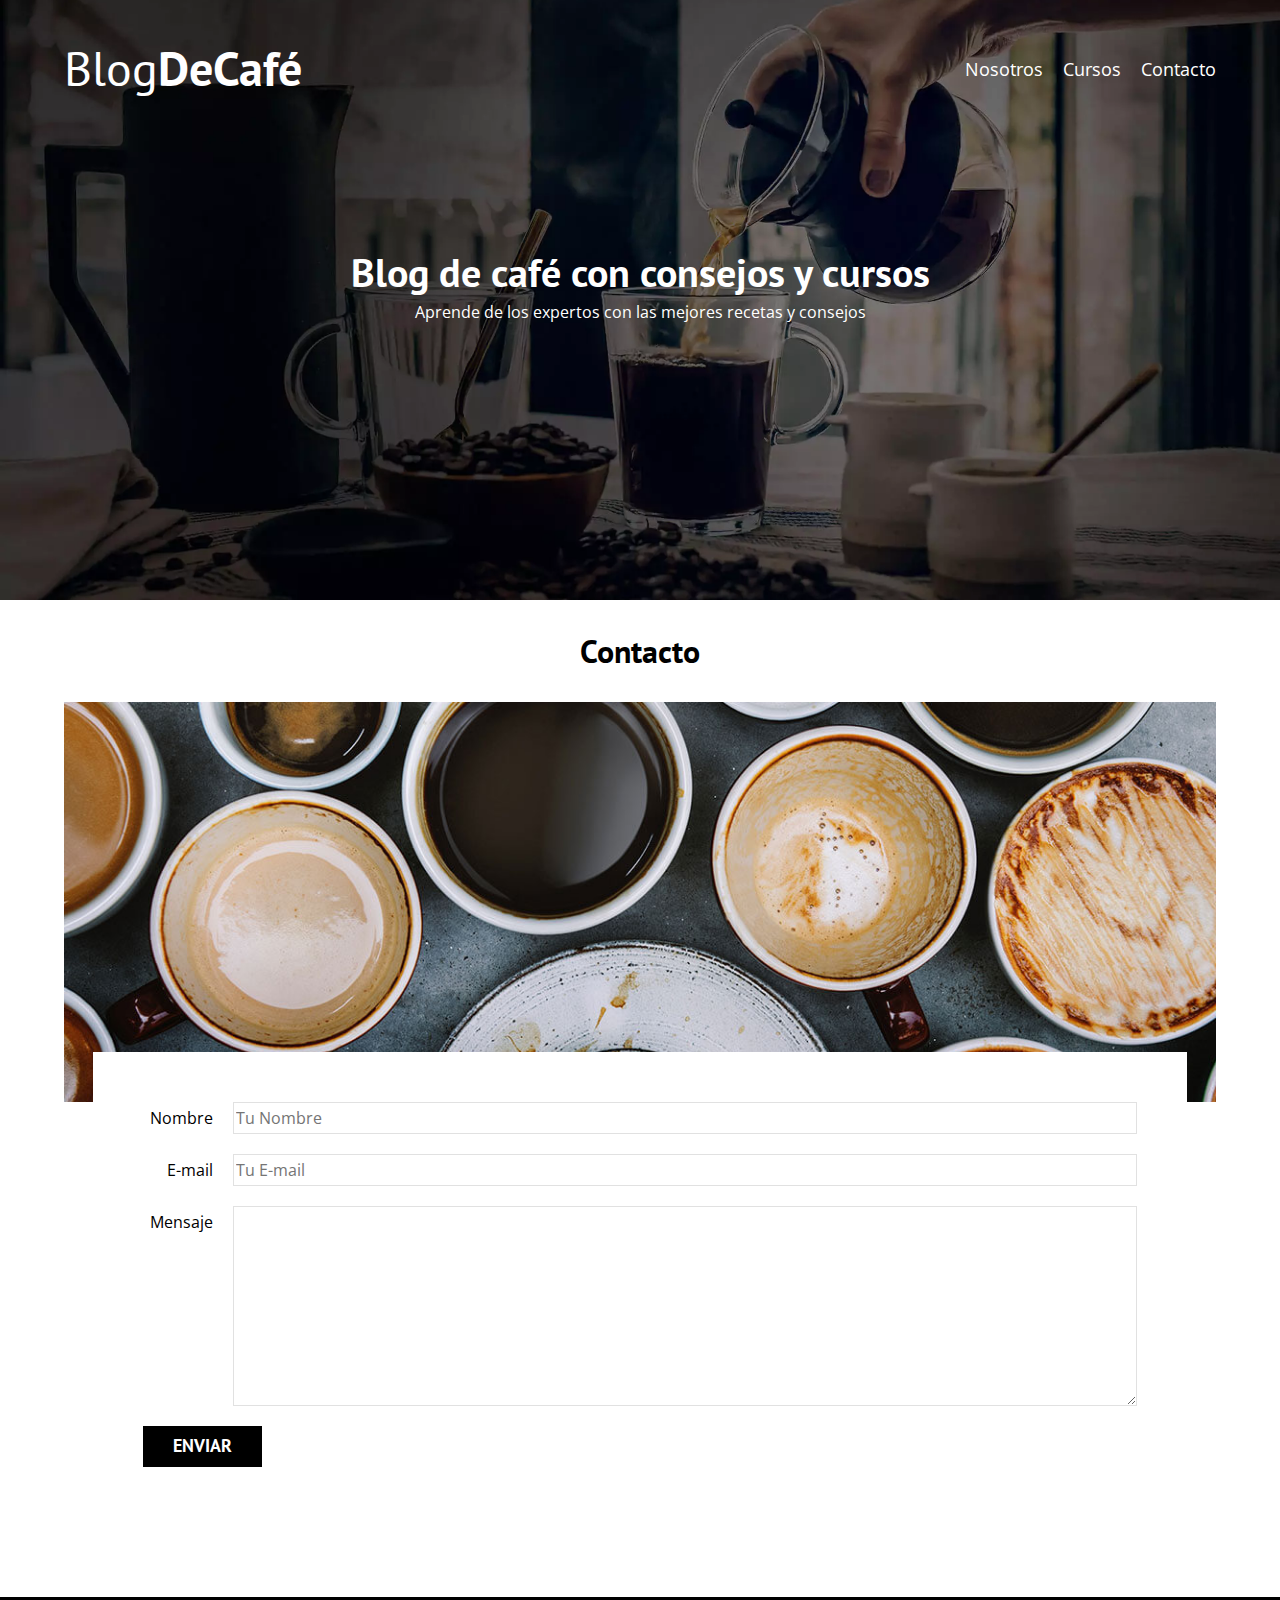
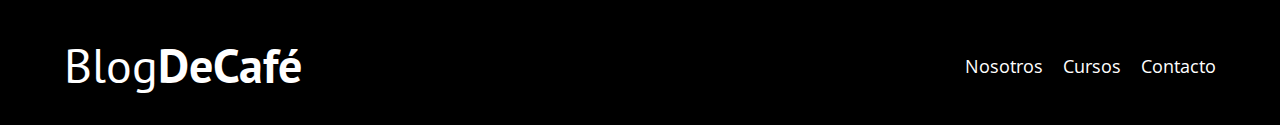
<file: contacto.html>
<!DOCTYPE html>
<html lang="en">
<head>
    <meta charset="UTF-8">
    <meta name="viewport" content="width=device-width, initial-scale=1.0">
    <title>BlogDeCafé</title>
    <link rel="stylesheet" href="css/normalize.css">
    <link href="https://fonts.googleapis.com/css2?family=Open+Sans&family=PT+Sans:wght@400;700&display=swap" rel="stylesheet">
    <link rel="stylesheet" href="css/style.css">
</head>
<body>
    
    <header class="header">

        <div class="contenedor">
            <div class="barra">
                <a class="logo" href="index.html">
                    <h1 class="logo__nombre no-margin centrar-texto ">Blog<span class="logo__bold">DeCafé</span></h1>
                </a>

                <nav class="navegacion">
                    <a href="nosotros.html" class="navegacion__enlace">Nosotros</a>
                    <a href="cursos.html" class="navegacion__enlace">Cursos</a>
                    <a href="contacto.html" class="navegacion__enlace">Contacto</a>
                </nav>
            </div>
        </div>

        <div class="header__texto">
            <h2 class="no-margin">Blog de café con consejos y cursos</h2>
            <p class="no-margin">Aprende de los expertos con las mejores recetas y consejos</p>
        </div>
    </header>

    <main class="contenedor">
        <h3 class="centrar-texto">Contacto</h3>

        <div class="contacto-bg"> </div>

            <form class="formulario">
                <div class="campo">
                    <label class="campo__label" for="nombre">Nombre</label>
                    <input class="campo__field" type="text" placeholder="Tu Nombre" id="Nombre">
                </div>
                <div class="campo">
                    <label class="campo__label" for="email">E-mail</label>
                    <input class="campo__field"  type="email" placeholder="Tu E-mail" id="email">
                </div>
                <div class="campo">
                    <label class="campo__label"for="mensaje">Mensaje</label>
                    <textarea class="campo__field campo__field--textarea" id="mensaje"></textarea>
                </div>
                <div class="campo">
                    <input type="submit" value="enviar" class="boton boton--primario">
                </div>
            </form>

    </main>

    <footer class="footer">
        <div class="contenedor">
            <div class="barra">
                <a class="logo" href="index.html">
                    <h1 class="logo__nombre no-margin centrar-texto ">Blog<span class="logo__bold">DeCafé</span></h1>
                </a>

                <nav class="navegacion">
                    <a href="nosotros.html" class="navegacion__enlace">Nosotros</a>
                    <a href="cursos.html" class="navegacion__enlace">Cursos</a>
                    <a href="contacto.html" class="navegacion__enlace">Contacto</a>
                </nav>
            </div>
        </div>
    </footer>

    <script src="js/mordernizr.js"></script>
</body>
</html>
</file>
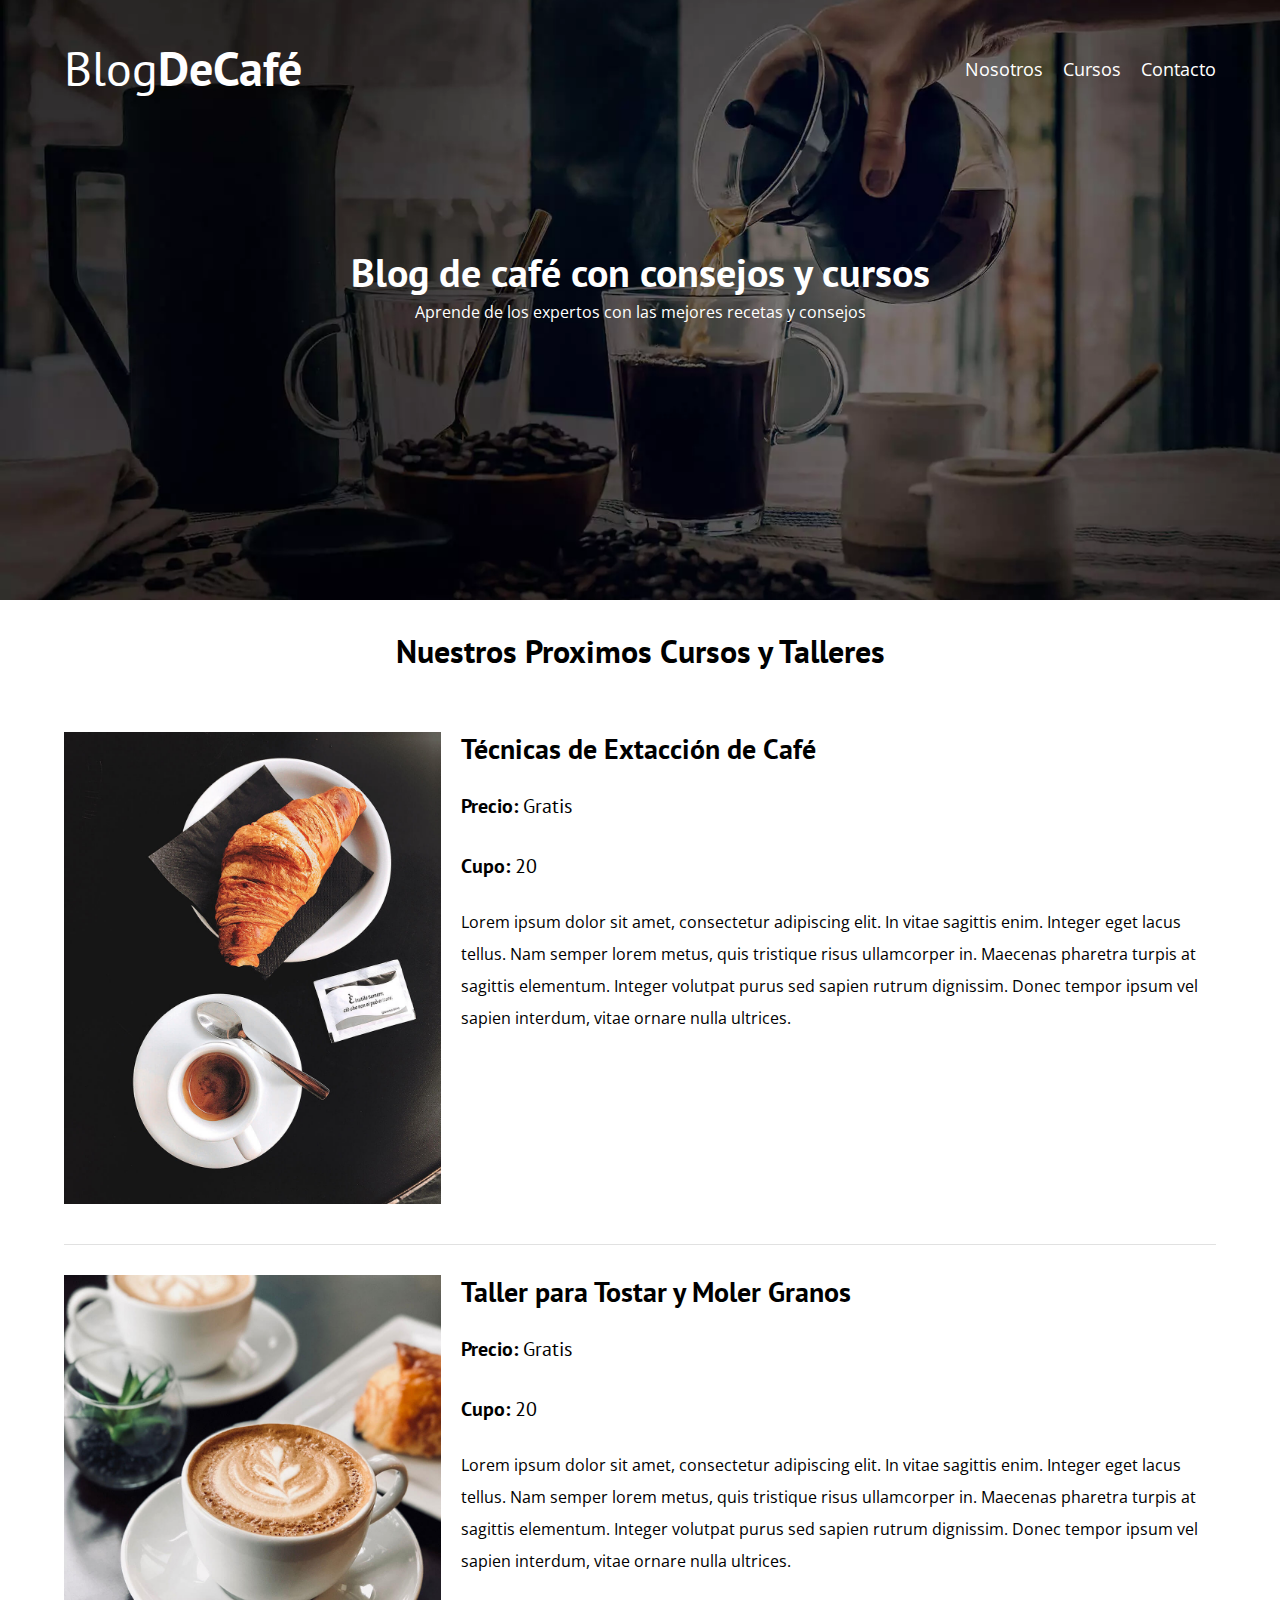
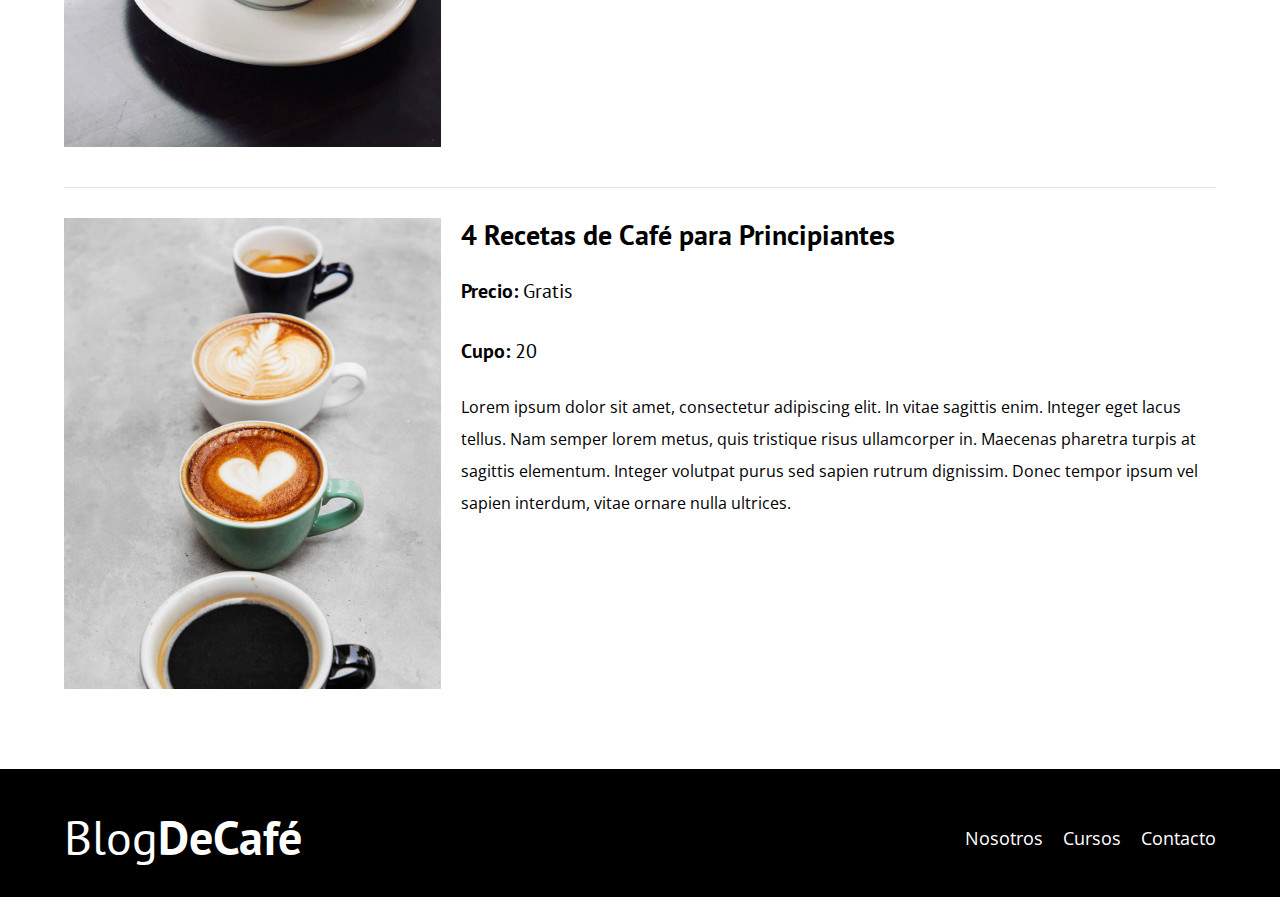
<file: cursos.html>
<!DOCTYPE html>
<html lang="en">
<head>
    <meta charset="UTF-8">
    <meta name="viewport" content="width=device-width, initial-scale=1.0">
    <title>BlogDeCafé</title>
    <link rel="stylesheet" href="css/normalize.css">
    <link href="https://fonts.googleapis.com/css2?family=Open+Sans&family=PT+Sans:wght@400;700&display=swap" rel="stylesheet">
    <link rel="stylesheet" href="css/style.css">
</head>
<body>
    
    <header class="header">

        <div class="contenedor">
            <div class="barra">
                <a class="logo" href="index.html">
                    <h1 class="logo__nombre no-margin centrar-texto ">Blog<span class="logo__bold">DeCafé</span></h1>
                </a>

                <nav class="navegacion">
                    <a href="nosotros.html" class="navegacion__enlace">Nosotros</a>
                    <a href="cursos.html" class="navegacion__enlace">Cursos</a>
                    <a href="contacto.html" class="navegacion__enlace">Contacto</a>
                </nav>
            </div>
        </div>

        <div class="header__texto">
            <h2 class="no-margin">Blog de café con consejos y cursos</h2>
            <p class="no-margin">Aprende de los expertos con las mejores recetas y consejos</p>
        </div>
    </header>

    <main class="contenedor">
        <h3 class="centrar-texto">Nuestros Proximos Cursos y Talleres</h3>

        <div class="curso">
            <div class="curso__imagen">
                <img src="img/curso1.jpg" alt="Imagen del curso">
            </div>

            <div class="curso_informacion">
                <h4 class="no no-margin">Técnicas de Extacción de Café</h4>
                    <p class="curso__label">Precio:
                        <span class="curso__info">Gratis</span>
                    </p>
                    <p class="curso__label">Cupo:
                        <span class="curso__info">20</span>
                    </p>
                    <p class="curso__descripcion">
                        Lorem ipsum dolor sit amet, consectetur adipiscing elit. In vitae sagittis enim. Integer eget lacus tellus. Nam semper lorem metus, quis tristique risus ullamcorper in.
                        Maecenas pharetra turpis at sagittis elementum. Integer volutpat purus sed sapien rutrum dignissim. Donec tempor ipsum vel sapien interdum, vitae ornare nulla ultrices.
                    </p>
            </div> <!--.curso-informacion-->
        </div> <!--.curso-->

        <div class="curso">
            <div class="curso__imagen">
                <img src="img/curso2.jpg" alt="Imagen del curso">
            </div>

            <div class="curso_informacion">
                <h4 class="no-margin">Taller para Tostar y Moler Granos</h4>
                    <p class="curso__label">Precio:
                        <span class="curso__info">Gratis</span>
                    </p>
                    <p class="curso__label">Cupo:
                        <span class="curso__info">20</span>
                    </p>
                    <p class="curso__descripcion">
                        Lorem ipsum dolor sit amet, consectetur adipiscing elit. In vitae sagittis enim. Integer eget lacus tellus. Nam semper lorem metus, quis tristique risus ullamcorper in.
                        Maecenas pharetra turpis at sagittis elementum. Integer volutpat purus sed sapien rutrum dignissim. Donec tempor ipsum vel sapien interdum, vitae ornare nulla ultrices.
                    </p>
            </div> <!--.curso-informacion-->
        </div> <!--.curso-->

        <div class="curso">
            <div class="curso__imagen">
                <img src="img/curso3.jpg" alt="Imagen del curso">
            </div>

            <div class="curso_informacion">
                <h4 class="no-margin">4 Recetas de Café para Principiantes</h4>
                    <p class="curso__label">Precio:
                        <span class="curso__info">Gratis</span>
                    </p>
                    <p class="curso__label">Cupo:
                        <span class="curso__info">20</span>
                    </p>
                    <p class="curso__descripcion">
                        Lorem ipsum dolor sit amet, consectetur adipiscing elit. In vitae sagittis enim. Integer eget lacus tellus. Nam semper lorem metus, quis tristique risus ullamcorper in.
                        Maecenas pharetra turpis at sagittis elementum. Integer volutpat purus sed sapien rutrum dignissim. Donec tempor ipsum vel sapien interdum, vitae ornare nulla ultrices.
                    </p>
            </div> <!--.curso-informacion-->
        </div> <!--.curso-->

    </main>

    <footer class="footer">
        <div class="contenedor">
            <div class="barra">
                <a class="logo" href="index.html">
                    <h1 class="logo__nombre no-margin centrar-texto ">Blog<span class="logo__bold">DeCafé</span></h1>
                </a>

                <nav class="navegacion">
                    <a href="nosotros.html" class="navegacion__enlace">Nosotros</a>
                    <a href="cursos.html" class="navegacion__enlace">Cursos</a>
                    <a href="contacto.html" class="navegacion__enlace">Contacto</a>
                </nav>
            </div>
        </div>
    </footer>

    <script src="js/mordernizr.js"></script>
</body>
</html>
</file>
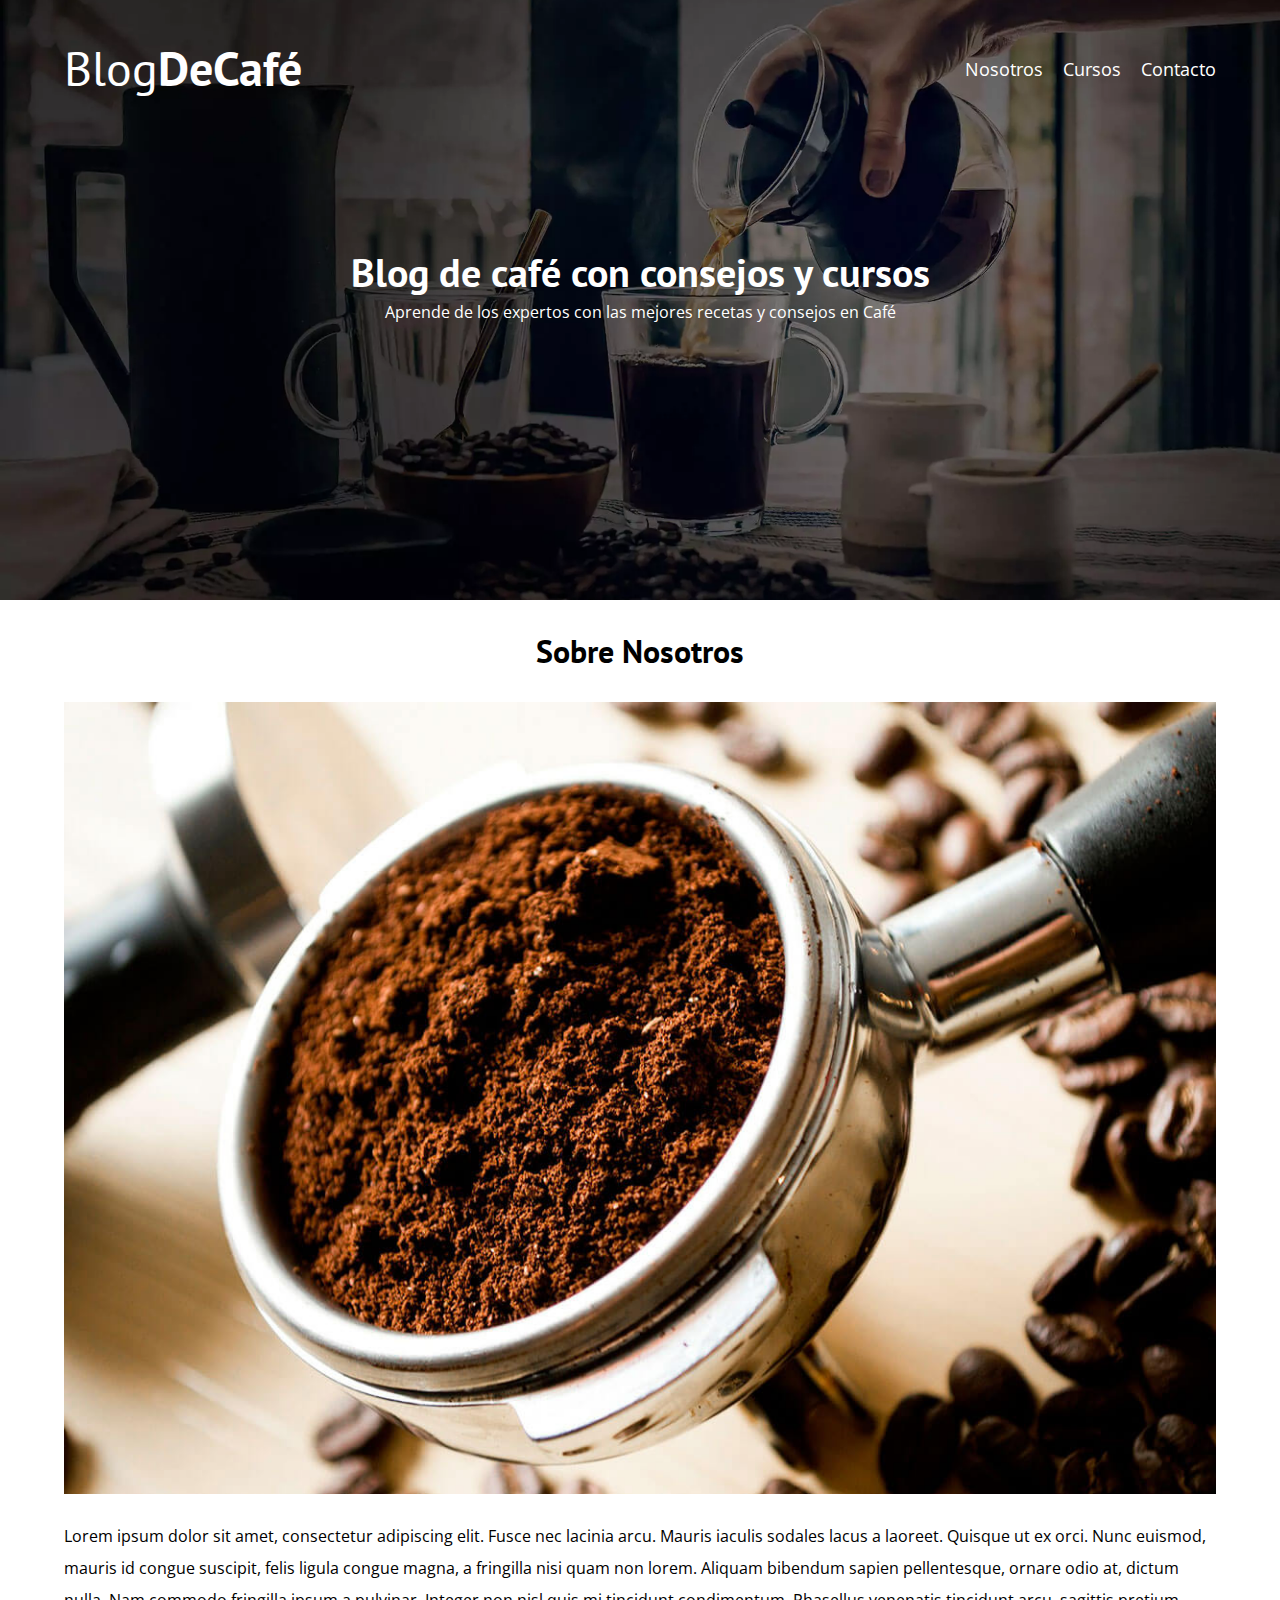
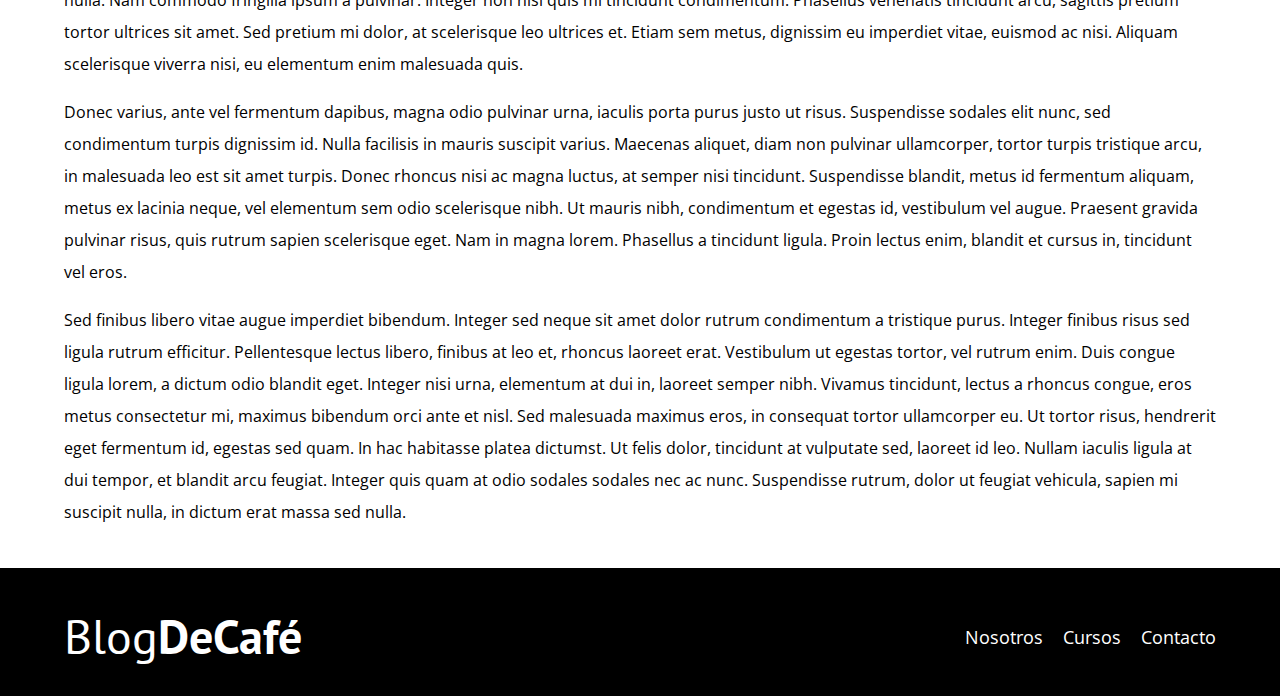
<file: entrada.html>
<!DOCTYPE html>
<html lang="en">
<head>
    <meta charset="UTF-8">
    <meta name="viewport" content="width=device-width, initial-scale=1.0">
    <title>BlogDeCafé</title>
    <link rel="stylesheet" href="css/normalize.css">
    <link href="https://fonts.googleapis.com/css2?family=Open+Sans&family=PT+Sans:wght@400;700&display=swap" rel="stylesheet">
    <link rel="stylesheet" href="css/style.css">
</head>
<body>
    
    <header class="header">

        <div class="contenedor">
            <div class="barra">
                <a class="logo" href="index.html">
                    <h1 class="logo__nombre no-margin centrar-texto ">Blog<span class="logo__bold">DeCafé</span></h1>
                </a>

                <nav class="navegacion">
                    <a href="nosotros.html" class="navegacion__enlace">Nosotros</a>
                    <a href="cursos.html" class="navegacion__enlace">Cursos</a>
                    <a href="contacto.html" class="navegacion__enlace">Contacto</a>
                </nav>
            </div>
        </div>

        <div class="header__texto">
            <h2 class="no-margin">Blog de café con consejos y cursos</h2>
            <p class="no-margin">Aprende de los expertos con las mejores recetas y consejos en Café</p>
        </div>
    </header>

    <main class="contenedor">
        <h3 class="centrar-texto">Sobre Nosotros</h3>

        <img src="img/blog1.jpg" alt="imagen blog">

        <p>Lorem ipsum dolor sit amet, consectetur adipiscing elit. Fusce nec lacinia arcu. Mauris iaculis sodales lacus a laoreet. Quisque ut ex orci. Nunc euismod, mauris id congue suscipit,
            felis ligula congue magna, a fringilla nisi quam non lorem. Aliquam bibendum sapien pellentesque, ornare odio at, dictum nulla. Nam commodo fringilla ipsum a pulvinar. 
            Integer non nisl quis mi tincidunt condimentum. Phasellus venenatis tincidunt arcu, sagittis pretium tortor ultrices sit amet. Sed pretium mi dolor, at scelerisque leo ultrices et. 
            Etiam sem metus, dignissim eu imperdiet vitae, euismod ac nisi. Aliquam scelerisque viverra nisi, eu elementum enim malesuada quis.
         </p>

         <p>Donec varius, ante vel fermentum dapibus, magna odio pulvinar urna, iaculis porta purus justo ut risus. Suspendisse sodales elit nunc, sed condimentum turpis dignissim id.
            Nulla facilisis in mauris suscipit varius. Maecenas aliquet, diam non pulvinar ullamcorper, tortor turpis tristique arcu, in malesuada leo est sit amet turpis. Donec rhoncus nisi ac magna luctus,
            at semper nisi tincidunt. Suspendisse blandit, metus id fermentum aliquam, metus ex lacinia neque, vel elementum sem odio scelerisque nibh. Ut mauris nibh, condimentum et egestas id, vestibulum vel augue.
            Praesent gravida pulvinar risus, quis rutrum sapien scelerisque eget. Nam in magna lorem. Phasellus a tincidunt ligula. Proin lectus enim, blandit et cursus in, tincidunt vel eros.
        
        </p>

         <p>Sed finibus libero vitae augue imperdiet bibendum. Integer sed neque sit amet dolor rutrum condimentum a tristique purus. Integer finibus risus sed ligula rutrum efficitur. Pellentesque lectus libero, 
            finibus at leo et, rhoncus laoreet erat. Vestibulum ut egestas tortor, vel rutrum enim. Duis congue ligula lorem, a dictum odio blandit eget. Integer nisi urna, elementum at dui in, laoreet semper nibh. Vivamus tincidunt,
            lectus a rhoncus congue, eros metus consectetur mi, maximus bibendum orci ante et nisl. Sed malesuada maximus eros, in consequat tortor ullamcorper eu. Ut tortor risus, hendrerit eget fermentum id, egestas sed quam. 
            In hac habitasse platea dictumst. Ut felis dolor, tincidunt at vulputate sed, laoreet id leo. Nullam iaculis ligula at dui tempor, et blandit arcu feugiat. Integer quis quam at odio sodales sodales nec ac nunc. 
            Suspendisse rutrum, dolor ut feugiat vehicula, sapien mi suscipit nulla, in dictum erat massa sed nulla.
         </p>

    </main>

    <footer class="footer">
        <div class="contenedor">
            <div class="barra">
                <a class="logo" href="index.html">
                    <h1 class="logo__nombre no-margin centrar-texto ">Blog<span class="logo__bold">DeCafé</span></h1>
                </a>

                <nav class="navegacion">
                    <a href="nosotros.html" class="navegacion__enlace">Nosotros</a>
                    <a href="cursos.html" class="navegacion__enlace">Cursos</a>
                    <a href="contacto.html" class="navegacion__enlace">Contacto</a>
                </nav>
            </div>
        </div>
    </footer>

    <script src="js/mordernizr.js"></script>
</body>
</html>
</file>
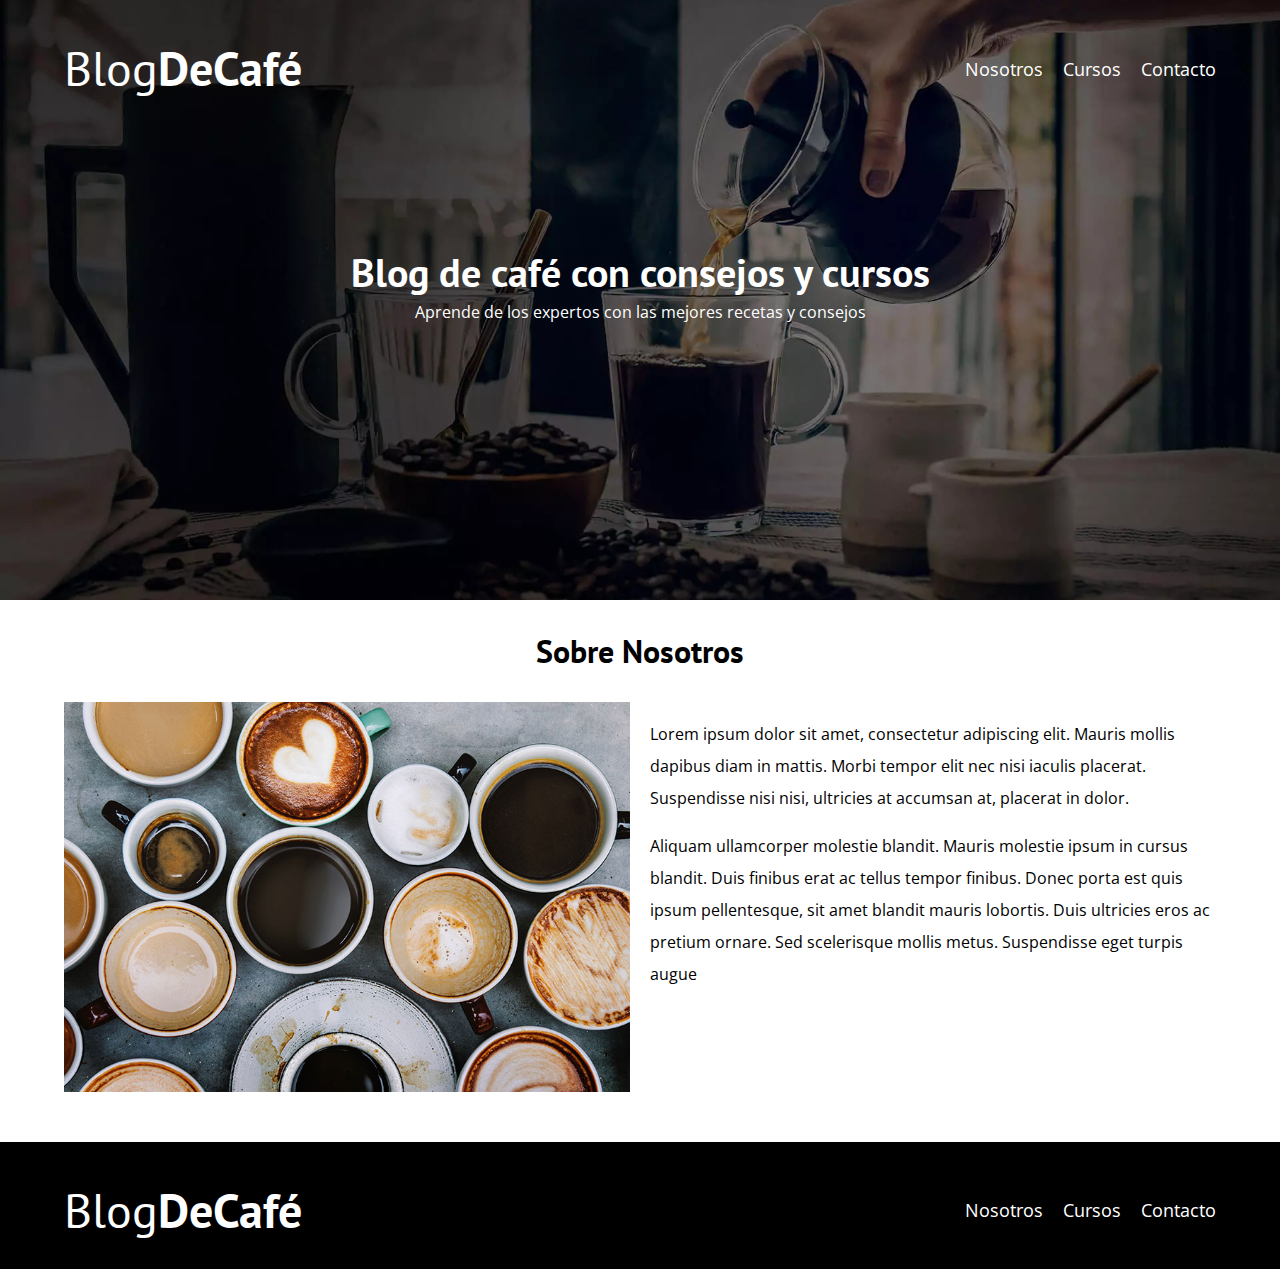
<file: nosotros.html>
<!DOCTYPE html>
<html lang="en">
<head>
    <meta charset="UTF-8">
    <meta name="viewport" content="width=device-width, initial-scale=1.0">
    <title>BlogDeCafé</title>
    <link rel="stylesheet" href="css/normalize.css">
    <link href="https://fonts.googleapis.com/css2?family=Open+Sans&family=PT+Sans:wght@400;700&display=swap" rel="stylesheet">
    <link rel="stylesheet" href="css/style.css">
</head>
<body>
    
    <header class="header">

        <div class="contenedor">
            <div class="barra">
                <a class="logo" href="index.html">
                    <h1 class="logo__nombre no-margin centrar-texto ">Blog<span class="logo__bold">DeCafé</span></h1>
                </a>

                <nav class="navegacion">
                    <a href="nosotros.html" class="navegacion__enlace">Nosotros</a>
                    <a href="cursos.html" class="navegacion__enlace">Cursos</a>
                    <a href="contacto.html" class="navegacion__enlace">Contacto</a>
                </nav>
            </div>
        </div>

        <div class="header__texto">
            <h2 class="no-margin">Blog de café con consejos y cursos</h2>
            <p class="no-margin">Aprende de los expertos con las mejores recetas y consejos</p>
        </div>
    </header>

    <main class="contenedor">
        <h3 class="centrar-texto">Sobre Nosotros</h3>

        <div class="sobre-nosotros">
            <div class="sobre-nosotros__imagen">
                <img src="img/nosotros.jpg" alt="imagen nosotros">
            </div>
            <div class="sobre-nosotros__texto">
                <p>
                    Lorem ipsum dolor sit amet, consectetur adipiscing elit. Mauris mollis dapibus diam in mattis. Morbi tempor elit nec nisi iaculis placerat. 
                    Suspendisse nisi nisi, ultricies at accumsan at, placerat in dolor. 
                </p>
                <p>
                    Aliquam ullamcorper molestie blandit. Mauris molestie ipsum in cursus blandit. Duis finibus erat ac tellus tempor finibus. Donec porta est quis ipsum pellentesque, 
                    sit amet blandit mauris lobortis. Duis ultricies eros ac pretium ornare. Sed scelerisque mollis metus. Suspendisse eget turpis augue
                </p>
            </div>
        </div>
    </main>

    <footer class="footer">
        <div class="contenedor">
            <div class="barra">
                <a class="logo" href="index.html">
                    <h1 class="logo__nombre no-margin centrar-texto ">Blog<span class="logo__bold">DeCafé</span></h1>
                </a>

                <nav class="navegacion">
                    <a href="nosotros.html" class="navegacion__enlace">Nosotros</a>
                    <a href="cursos.html" class="navegacion__enlace">Cursos</a>
                    <a href="contacto.html" class="navegacion__enlace">Contacto</a>
                </nav>
            </div>
        </div>
    </footer>

    <script src="js/mordernizr.js"></script>
</body>
</html>
</file>
<file: css/style.css>
:root {
    --fuenteHeading: 'PT Sans', sans-serif;
    --fuenteParrafos: 'Open Sans', sans-serif;

    --primario: #784D3C;
    --gris: #e1e1e1;
    --blanco: #ffffff;
    --negro: #000000;
}
html {
    box-sizing: border-box;
    font-size: 62.5%; /* 1 rem = 10px */    
}
*, *:before, *:after {
    box-sizing: inherit;
}
body {
    font-family: var(--fuenteParrafos);
    font-size: 1.6rem;
    line-height: 2;
}

/** Globales **/
.contenedor {
    width: min(90%, 120rem);
    margin: 0 auto;
}
a {
    text-decoration: none;
}
h1, h2, h3, h4 {
    font-family: var(--fuenteHeading);
    line-height: 1.2;
}
h1 {
    font-size: 4.8rem;
}
h2 {
    font-size: 4rem;
}
h3 {
    font-size: 3.2rem;
}
h4 {
    font-size: 2.8rem;
}
img {
    max-width: 100%;
}
/** Utilidades **/
.no-margin {
    margin: 0;
}
.no-padding {
    padding: 0;
}
.centrar-texto {
    text-align: center;
}

/** Header **/
.webp .header{
    background-image: url(../img/banner.webp);
}
.no-webp .header {
    background-image: url(../img/banner.jpg);
}
.header {
    background-image: url(../img/banner.jpg);
    height: 60rem;
    background-size: cover;
    background-repeat: no-repeat;
    background-position: center center;
}
.header__texto {
   text-align: center;
   color: var(--blanco);
   margin-top: 5rem;
}
@media (min-width: 768px) {
    .header__texto {
        margin-top: 15rem;
    }
}
.barra {
    padding-top: 4rem;
}

@media (min-width: 768px) {
    .barra {
        display: flex;
        justify-content: space-between;
        align-items: center;
    }
}
.logo {
    color: var(--blanco);
    
}
.logo__nombre {
    font-weight: 400;
}
.logo__bold {
    font-weight: 700;
}
@media (min-width: 768px) {
    .navegacion {
        display: flex;
        gap: 2rem;
    }
}
.navegacion__enlace {
    display: block;
    text-align: center;
    font-size: 1.8rem;
    color: var(--blanco);
}

@media (min-width: 768px) {
    .contenido-principal {
        display: grid;
        grid-template-columns: 2fr 1fr;
        column-gap: 4rem;
    }
}

.entrada {
    border-bottom: 1px solid var(--gris);
    margin-bottom: 2rem;
}
.entrada:last-of-type {
    border: none;
    margin-bottom: 0;
}
.boton {
    display: block;
    font-family: var(--fuenteHeading);
    color: var(--blanco);
    text-align: center;
    padding: 1rem 3rem;
    font-size: 1.8rem;
    text-transform: uppercase;
    font-weight: 700;
    margin-bottom: 2rem;
    border: none;
}

@media (min-width: 768px) {
    .boton {
        display: inline-block;

    }
}
.boton:hover {
    cursor: pointer;
}
.boton--primario {
    background-color: var(--negro);
}
.boton--secundario {
    background-color: var(--primario);
}

.cursos {
    list-style: none;
}

.widget-curso {
    border-bottom: 1px solid var(--gris);
    margin-bottom: 2rem;
}
.widget-curso:last-of-type {
    border: none;
    margin-bottom: 0;
}
.widget-curso__label {
    font-family: var(--fuenteHeading);
    font-weight: bold;
}
.widget-curso__info {
    font-weight: normal;
}
.widget-curso__label,
.widget-curso__info {
    font-size: 2rem;
}

.footer {
    background-color: var(--negro);
    padding-bottom: 3rem;
    margin-top: 4rem;
}

/** Sobre Nosotros **/
@media (min-width: 768px) {
    .sobre-nosotros {
        display: grid;
        grid-template-columns: repeat(2, 1fr);
        column-gap: 2rem;
    }
}

/** Cursos **/
.curso {
    padding: 3rem 0;
    border-bottom: 1px solid var(--gris);
}
@media (min-width: 768px) {
    .curso {
        display: grid;
        grid-template-columns: 1fr 2fr;
        column-gap: 2rem;
    }
}
.curso:last-of-type {
   border: none;
}
.curso__label {
    font-family: var(--fuenteHeading);
    font-weight: bold;
}
.curso__info {
    font-weight: normal;
}
.curso__label,
.curso__info {
    font-size: 2rem;
}

/** Contacto **/
.contacto-bg {
    background-image: url(../img/contacto.jpg);
    height: 40rem;
    background-size: cover;
    background-repeat: no-repeat;
}

.formulario {
    background-color: var(--blanco);
    margin: -5rem auto 0 auto;
    width: 95%;
    padding: 5rem;
}
.campo {
    display: flex;
    margin-bottom: 2rem;
}
.campo__label {
    flex: 0 0 9rem;
    text-align: right;
    padding-right: 2rem;
}
.campo__field {
    flex: 1;
    border: 1px solid var(--gris);
}
.campo__field--textarea {
    height: 20rem;
}
</file>
